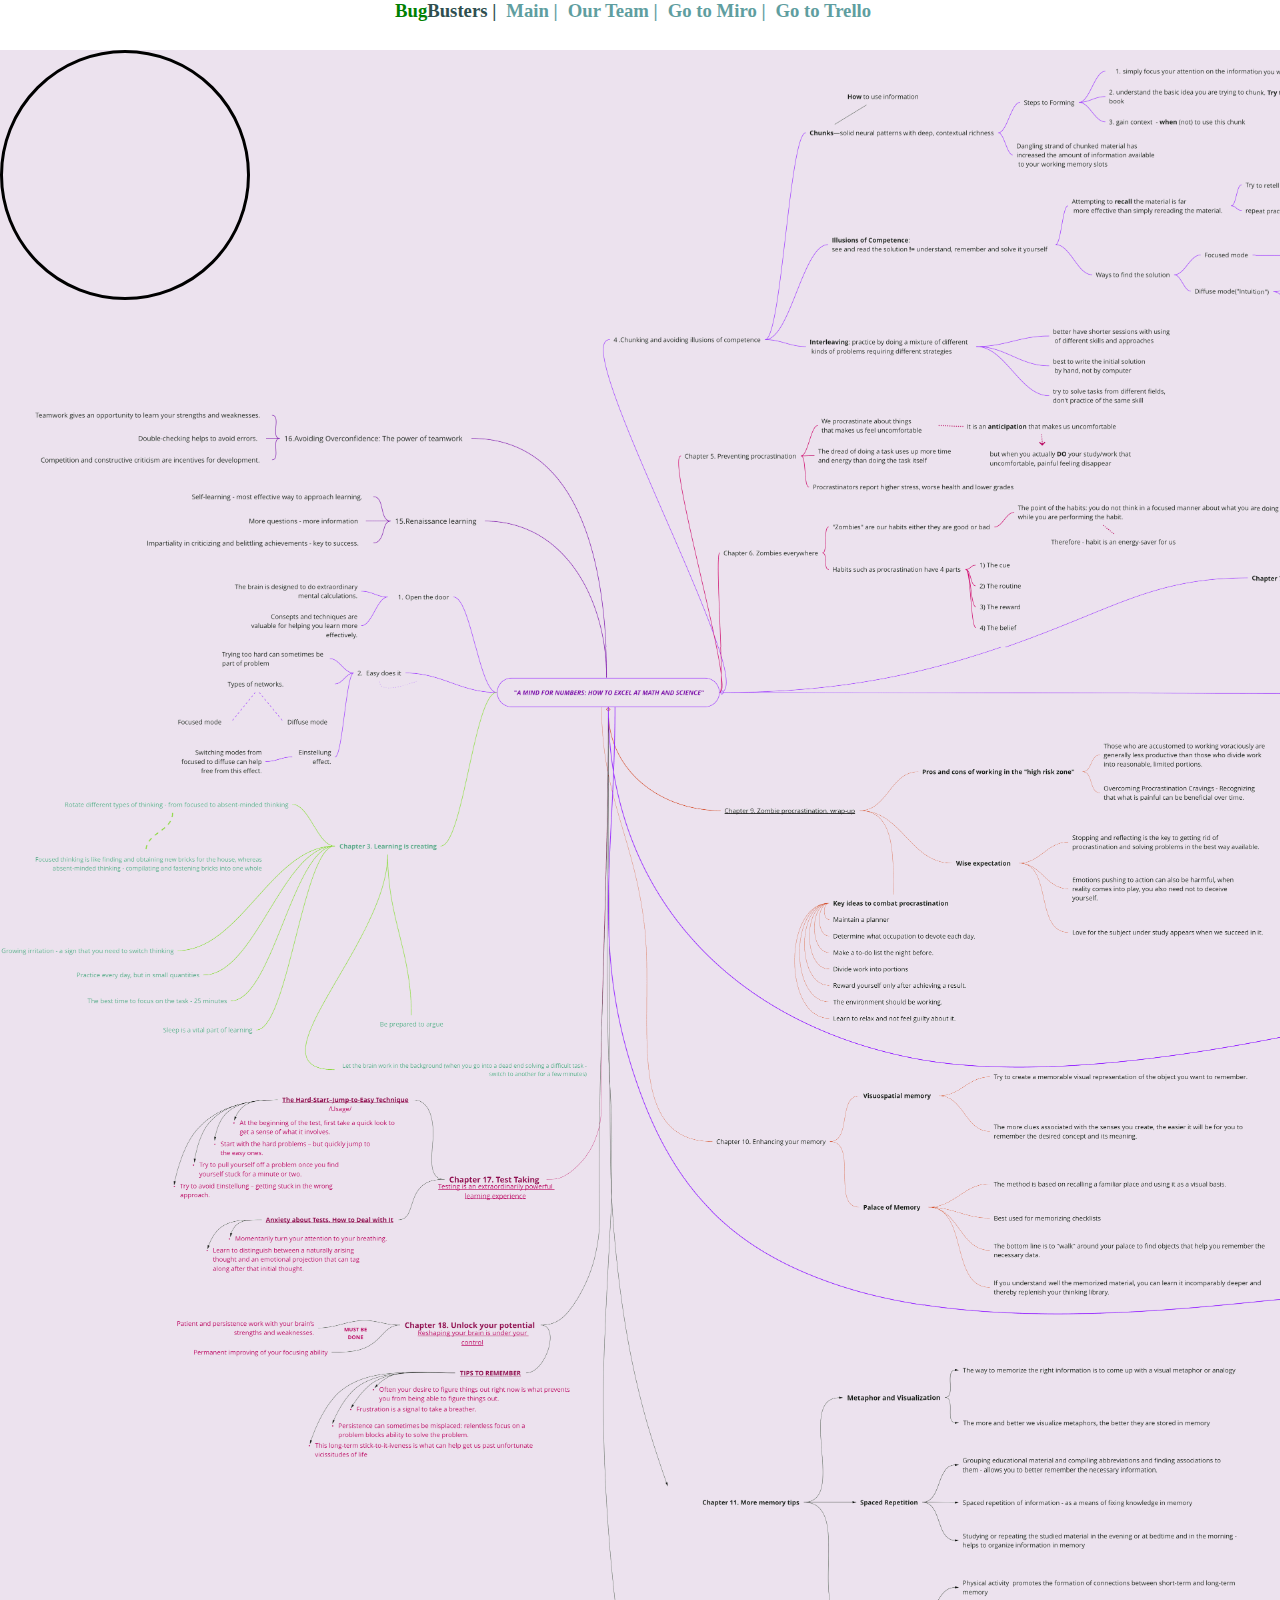
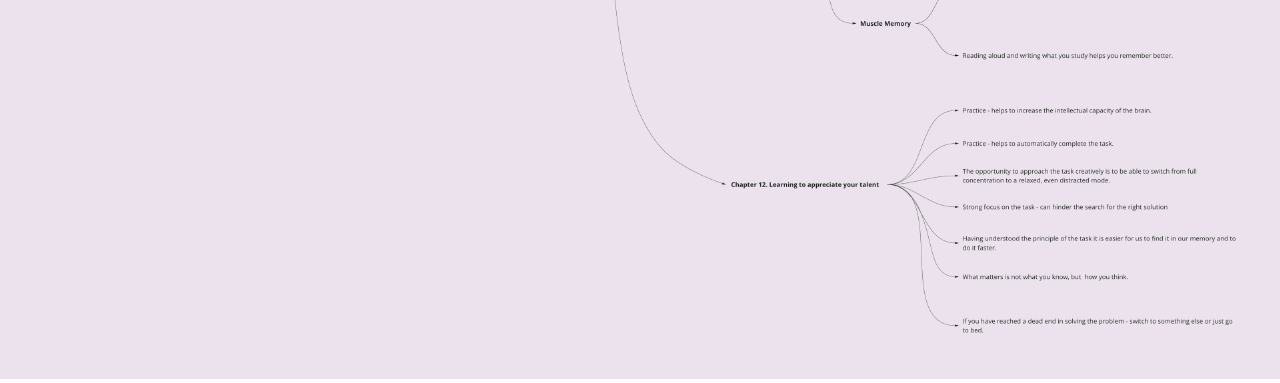
<file: index.html>
<!DOCTYPE html>
<html lang="en-us">
<head>
    <meta charset="UTF-8">
    <meta http-equiv="X-UA-Compatible" content="IE=edge">
    <meta name="viewport" content="width=device-width, initial-scale=1.0">
    <link rel="stylesheet" href="css/style.css">
    <title>Mindmap by Bugbusters Team</title>
</head>
<body>
    <header >
        <div class="header">
            <h3><span class="logo-bug">Bug</span><span class="logo-busters">Busters  |</span></h3>        
            <a href="#"><h3>Main |</h3></a>
            <a href="pages/our-team.html"><h3>Our Team |</h3></a>
            <a href="https://miro.com/app/board/o9J_lPVAra8=/" target="_blank">
                <h3>Go to Miro |</h3>
            </a>
            <a href="https://trello.com/b/GKvim2Nl/kanban-mind-map" target="_blank">
                <h3>Go to Trello</h3>
            </a>
        </div>
    </header>

    <div class="img-magnifier-container">
        <img id="myimage" src="images/mindmap.png" width="2143" height="1929">
    </div>

    <script src="js/magnifier.js"></script>

    <script>
        /*Execute the magnify function:*/
        magnify("myimage", 3);
        /*Specify the id of the image, and the strength of the magnifier glass:*/
    </script>
    
</body>
</html>
</file>
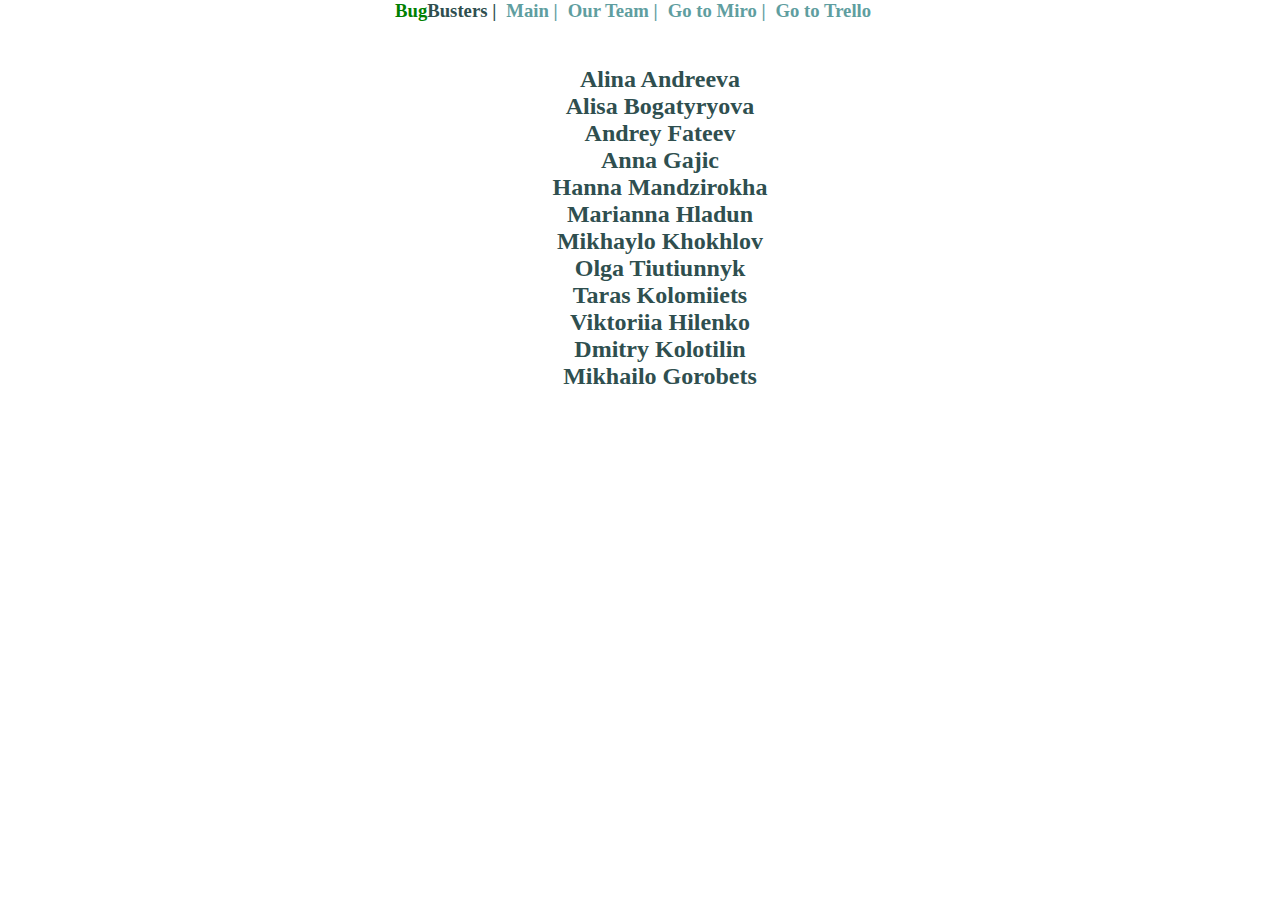
<file: pages/our-team.html>
<!DOCTYPE html>
<html lang="en">
<head>
    <meta charset="UTF-8">
    <meta http-equiv="X-UA-Compatible" content="IE=edge">
    <meta name="viewport" content="width=device-width, initial-scale=1.0">
    <link rel="stylesheet" href="../css/style.css">
    <title>Our team</title>
</head>
<body>
    <header >
        <div class="header">
            <h3><span class="logo-bug">Bug</span><span class="logo-busters">Busters |</span></h3>
            <a href="../index.html">
                <h3>Main |</h3>
            </a>
            <a href="#">
                <h3>Our Team |</h3>
            </a>
            <a href="https://miro.com/app/board/o9J_lPVAra8=/" target="_blank">
                <h3>Go to Miro |</h3>
            </a>
            <a href="https://trello.com/b/GKvim2Nl/kanban-mind-map" target="_blank">
                <h3>Go to Trello</h3>
            </a>
        </div>
    </header>

    <article>
        <div class="list">
            <ul type="none">
                <li>Alina Andreeva</li>
                <li>Alisa Bogatyryova</li>
                <li>Andrey Fateev</li>
                <li>Anna Gajic</li>
                <li>Hanna Mandzirokha</li>
                <li>Marianna Hladun</li>
                <li>Mikhaylo Khokhlov</li>
                <li>Olga Tiutiunnyk</li>
                <li>Taras Kolomiiets</li>
                <li>Viktoriia Hilenko</li>
                <li>Dmitry Kolotilin</li>
                <li>Mikhailo Gorobets</li>
            </ul>
        </div>
    </article>
    
</body>
</html>
</file>
<file: css/style.css>
* {
  box-sizing: border-box;
}

body {
  padding: 0;
  margin: 0;
}

header {
  overflow: hidden;
  /* width: 2143px; */
  height: 50px;
  position: relative;
  margin: 0 auto;
  padding: 0;
  text-align: center;
}

.header {
  display: flex;
  flex-direction: row;
  background-color: white;
  text-align: center;
  width: 500px;
  margin: 0 auto;
  padding: 0;
  font-weight: 700;
}

.list {
  margin: 0 auto;
  color: darkslategray;
  text-align: center;
}

a {
  text-decoration: none;
  margin: 0;
  padding: 0;
  color: cadetblue;
}

h3 {
  margin: 0;
  padding: 0 5px;
}

.logo-bug {
  color: green;
}

.logo-busters {
  color: darkslategray;
}

ul {
  text-decoration-skip: none;
}

li {
  font-family: "Times New Roman", Times, serif;
  font-style: normal;
  font-weight: bold;
  font-size: 24px;
  line-height: 27px;
}

img {
  margin: 0;
  padding: 0;
}

.img-magnifier-container {
  position: relative;
  margin: 0;
  padding: 0;
}

.img-magnifier-glass {
  position: absolute;
  border: 3px solid #000;
  border-radius: 50%;
  cursor: none;
  /*Set the size of the magnifier glass:*/
  width: 250px;
  height: 250px;
}
</file>
